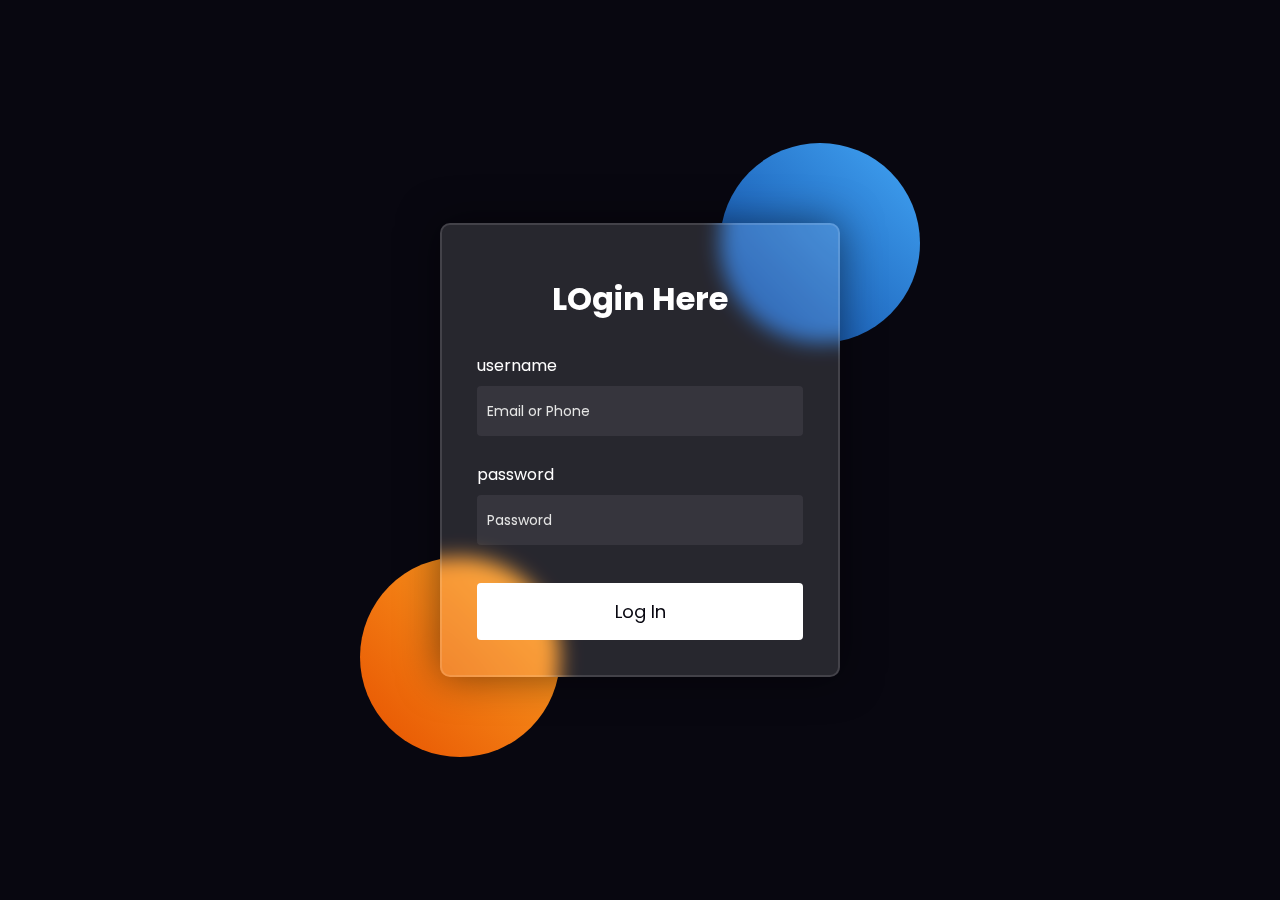
<file: index.html>
<!DOCTYPE html>
<html lang="en">
<head>
    <meta charset="UTF-8">
    <meta name="viewport" content="width=device-width, initial-scale=1.0">
    <link rel="stylesheet" href="./style.css">
<link href="https://fonts.googleapis.com/css2?family=Poppins&display=swap" rel="stylesheet">
    <title>login</title>
</head>
<body>
    <div class="wrapper">
        <div class="shape shape-one"></div>
        <div class="shape shape-two"></div>
        <form action="#" class="form">
            <h2 class="form__title">LOgin Here</h2>
            <div class="form__input-wrapper">
                <label for="username">username</label>
                <input type="text" id="username" class="form__input" placeholder="Email or Phone">
            </div>
            <div>
                <label for="password">password</label>
                <input type="password" id="password" class="form__input" placeholder="Password">
            </div>
            <button type="submit" class="form__submit-btn">Log In</button>
        </form>
    </div>
</body>
</html>
</file>
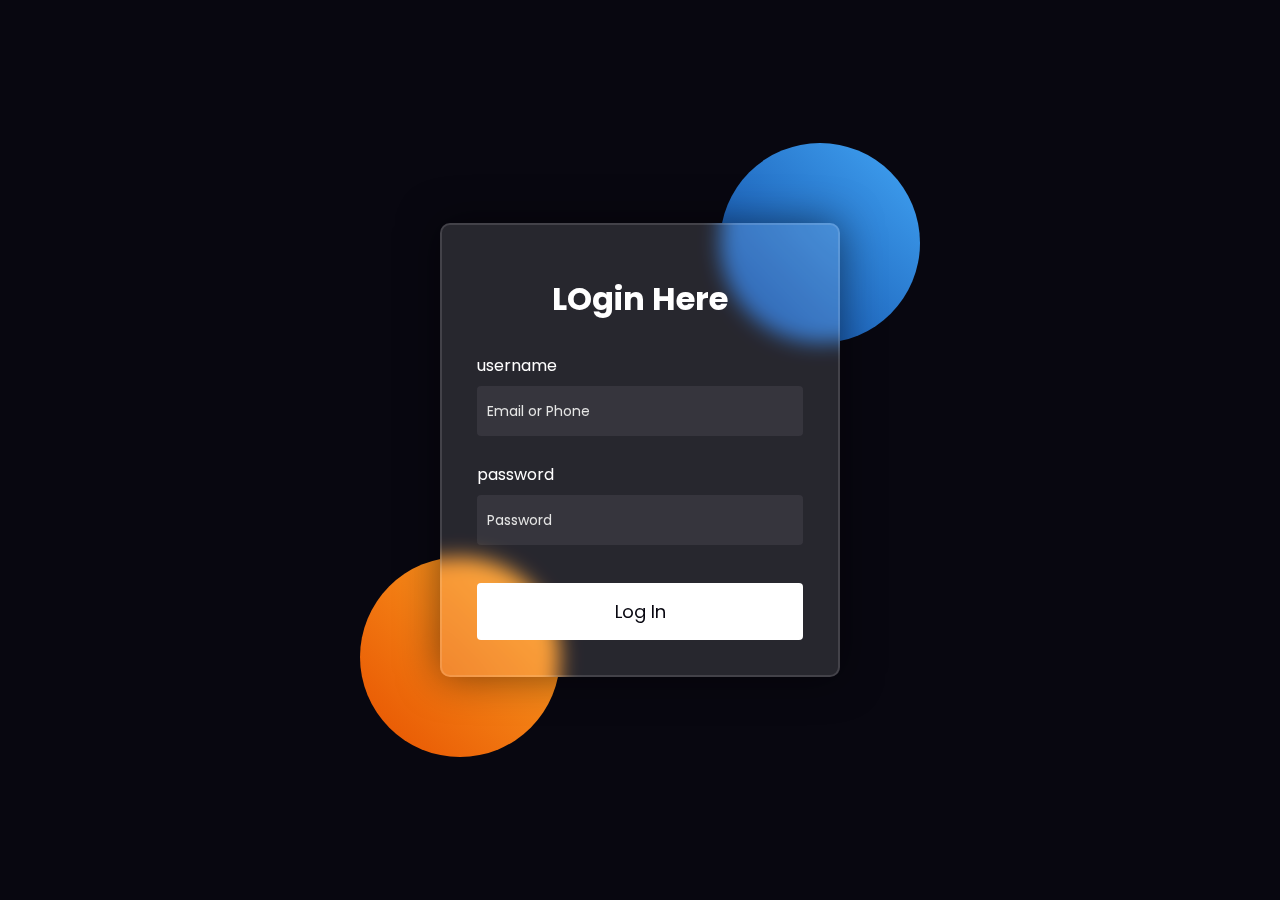
<file: login.html>
<!DOCTYPE html>
<html lang="en">
<head>
    <meta charset="UTF-8">
    <meta name="viewport" content="width=device-width, initial-scale=1.0">
    <link rel="stylesheet" href="./style.css">
<link href="https://fonts.googleapis.com/css2?family=Poppins&display=swap" rel="stylesheet">
    <title>login</title>
</head>
<body>
    <div class="wrapper">
        <div class="shape shape-one"></div>
        <div class="shape shape-two"></div>
        <form action="#" class="form">
            <h2 class="form__title">LOgin Here</h2>
            <div class="form__input-wrapper">
                <label for="username">username</label>
                <input type="text" id="username" class="form__input" placeholder="Email or Phone">
            </div>
            <div>
                <label for="password">password</label>
                <input type="password" id="password" class="form__input" placeholder="Password">
            </div>
            <button type="submit" class="form__submit-btn">Log In</button>
        </form>
    </div>
</body>
</html>
</file>
<file: style.css>
html{
    box-sizing: border-box;
}

*,
*::after,
::before{
    box-sizing: inherit;
    margin: 0;
}

body{
    font-family:"Poppins";
    background-color: #080710;
    color: #fff;
    display: flex;
    align-items: center;
    justify-content: center;
    height: 100vh;
}

input,button{
    font-family: inherit;
    border: none;
    outline: none;
}

.wrapper{
    width: 400px;
    position: relative;
}

.form{
    width: 100%;
    height: 100%;
    background-color: rgba(255,255,255,0.13);
    color: #fff;
    padding: 50px 35px 35px 35px;
    border: 2px solid rgba(255,255,255,0.13);
    border-radius: 10px;
    box-shadow: 0 0 40px rgba(0,0,0,0.5);
    backdrop-filter: blur(10px);
}

.shape{
width: 200px;
height: 200px;
border-radius: 100%;
position: absolute;
}

.shape-one{
    background: linear-gradient(45deg,#0D47A1,#42A5F5);
    top: -80px;
    right: -80px;
    z-index: -1;
}
.shape-two{
    background: linear-gradient(45deg,#E65100,#FFA726);
    bottom: -80px;
    left: -80px;
    z-index: -1;
}

.form__title{
    font-size: 32px;
    text-align: center;
    margin-bottom: 30px;
}

.form__input-wrapper{
    margin-bottom: 26px;
}

.form__lable{
    font-size: 16px;
    
}

.form__input{
    font-size: 14px;
    display: block;
    height: 50px;
    font-weight: 300px;
    background-color: rgba(255,255,255,0.07);
    padding: 0 10px;
    width: 100%;
    margin-top: 8px;
    color: #fff;
    border-radius: 4px;
}

.form__input::placeholder{
    color: #e5e5e5;
}

.form__submit-btn{
    background-color: #fff;
    color: #080710;
    border-radius: 4px;
    text-align: center;
    padding: 15px 0;
    display: block;
    font-size: 18px;
    width: 100%;
    margin-top:38px;
    font-weight: 600px;
}
</file>
